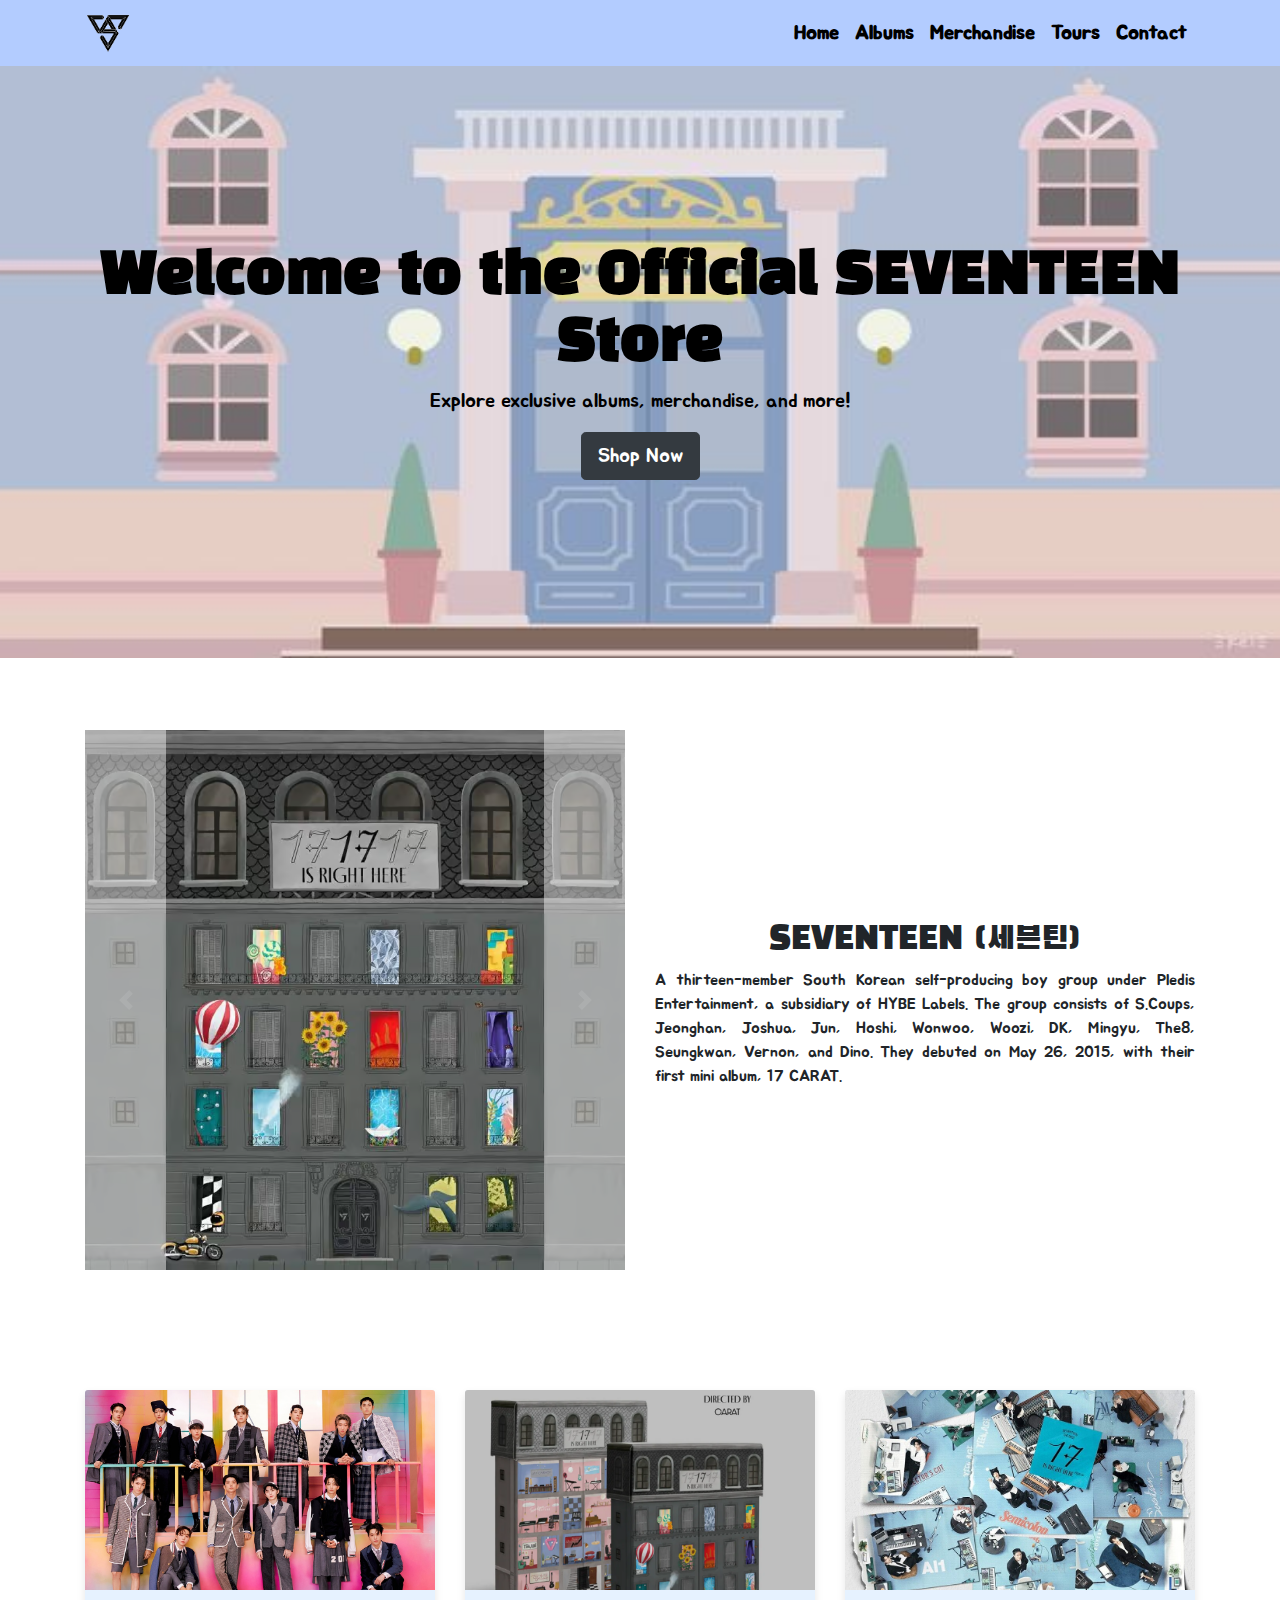
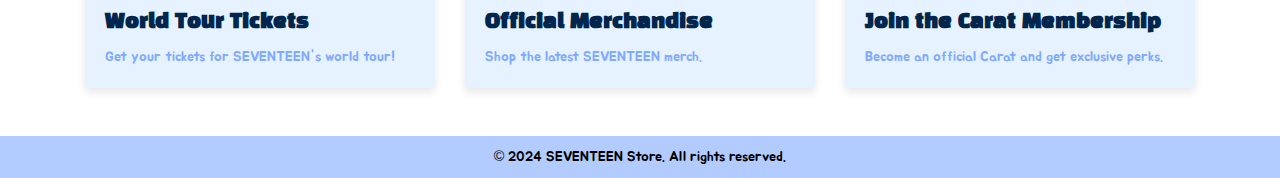
<file: index.html>
<!DOCTYPE html>
<html lang="en">
<head>
    <meta charset="UTF-8">
    <meta name="viewport" content="width=device-width, initial-scale=1.0">
    <title>SEVENTEEN E-commerce</title>
    <!-- Bootstrap CSS -->
    <link href="https://stackpath.bootstrapcdn.com/bootstrap/4.5.2/css/bootstrap.min.css" rel="stylesheet">
    <link href="https://fonts.googleapis.com/css2?family=Black+Han+Sans&family=Jua&display=swap" rel="stylesheet">
    
    <!-- Custom CSS -->
    <link rel="stylesheet" href="index.css">
</head>

<body>
    <!-- Navbar -->
	<nav class="navbar navbar-expand-lg navbar-light">
	    <div class="container">
	        <a class="navbar-brand" href="#">
	            <img src="images/seventeen-logo.png" alt="SEVENTEEN Logo" height="50">
	        </a>
	        <button class="navbar-toggler" type="button" data-toggle="collapse" data-target="#navbarNav" aria-controls="navbarNav" aria-expanded="false" aria-label="Toggle navigation">
	            <span class="navbar-toggler-icon"></span>
	        </button>
	        <div class="collapse navbar-collapse justify-content-end" id="navbarNav">
	            <ul class="navbar-nav">
	                <li class="nav-item">
	                    <a class="nav-link active" href="#">Home</a>
	                </li>
	                <li class="nav-item">
	                    <a class="nav-link active" href="#">Albums</a>
	                </li>
	                <li class="nav-item">
	                    <a class="nav-link active" href="#">Merchandise</a>
	                </li>
	                <li class="nav-item">
	                    <a class="nav-link active" href="#">Tours</a>
	                </li>
	                <li class="nav-item">
	                    <a class="nav-link active" href="#">Contact</a>
	                </li>
	            </ul>
	        </div>
	    </div>
	</nav>


    <!-- Hero Section -->
    <section class="hero-section text-center mb-4">
        <div class="container px-4 py-5">
            <h1 class="display-4 display-5-sm">Welcome to the Official SEVENTEEN Store</h1>
            <p class="lead">Explore exclusive albums, merchandise, and more!</p>
            <a href="#" class="btn btn-dark btn-lg">Shop Now</a>
        </div>
    </section>


    <!-- Carousel -->
    <div class="container py-5">
    	<div class="row">
	    	<div class="col-md-6 col-12 mb-4">
            	<div id="albumCarousel" class="carousel slide" data-bs-ride="carousel">
			        <div class="carousel-inner">
			            <div class="carousel-item active">
			                <img src="images/17_is_right_here.png" class="d-block w-100" alt="SEVENTEEN 17 is Right Here Album">
			            </div>
			            <div class="carousel-item">
			                <img src="images/seventeenth_heaven.png" class="d-block w-100" alt="SEVENTEEN Seventeenth Heaven Album">
			            </div>
			            <div class="carousel-item">
			                <img src="images/always_yours.png" class="d-block w-100" alt="SEVENTEEN Always Yours Album">
			            </div>
			        </div>
			        <button class="carousel-control-prev" href="#albumCarousel" role="button" data-slide="prev">
	            		<span class="carousel-control-prev-icon" aria-hidden="true"></span>
	            		<span class="sr-only">Previous</span>
	        		</button>
	        			<button class="carousel-control-next" href="#albumCarousel" role="button" data-slide="next">
	            		<span class="carousel-control-next-icon" aria-hidden="true"></span>
	            		<span class="sr-only">Next</span>
	        		</button>
			    </div>
			</div>
	        <div class="col-md-6 col-12 d-flex align-items-center">
	            <div class="text-beside-carousel">
	                <h2 class="text-center">SEVENTEEN (세븐틴)</h2>
	                <p class="text-justify">A thirteen-member South Korean self-producing boy group under Pledis Entertainment, a subsidiary of HYBE Labels. The group consists of S.Coups, Jeonghan, Joshua, Jun, Hoshi, Wonwoo, Woozi, DK, Mingyu, The8, Seungkwan, Vernon, and Dino. They debuted on May 26, 2015, with their first mini album, 17 CARAT.</p>
	            </div>
        	</div>
	    </div>
    </div>


    <!-- Cards Section -->
    <div class="container py-5">
        <div class="row row-cols-1 row-cols-md-3 g-4">
            <div class="col">
                <div class="card h-100">
                    <img src="images/tour.png" class="card-img-top" alt="SEVENTEEN World Tour">
                    <div class="card-body">
                        <h5 class="card-title">World Tour Tickets</h5>
                        <p class="card-text">Get your tickets for SEVENTEEN's world tour!</p>
                    </div>
                </div>
            </div>
            <div class="col">
                <div class="card h-100">
                    <img src="images/merch.png" class="card-img-top" alt="SEVENTEEN Merchandise">
                    <div class="card-body">
                        <h5 class="card-title">Official Merchandise</h5>
                        <p class="card-text">Shop the latest SEVENTEEN merch.</p>
                    </div>
                </div>
            </div>
            <div class="col">
                <div class="card h-100">
                    <img src="images/carat.png" class="card-img-top" alt="Carat Membership">
                    <div class="card-body">
                        <h5 class="card-title">Join the Carat Membership</h5>
                        <p class="card-text">Become an official Carat and get exclusive perks.</p>
                    </div>
                </div>
            </div>
        </div>
    </div>


    <!-- Footer -->
    <footer class="text-center text-lg-start">
        <div class="text-center">
            <p class="mb-0">&copy; 2024 SEVENTEEN Store. All rights reserved.</p>
        </div>
    </footer>

    <!-- Bootstrap JS and dependencies -->
    <script src="https://code.jquery.com/jquery-3.5.1.slim.min.js"></script>
    <script src="https://cdn.jsdelivr.net/npm/@popperjs/core@2.9.3/dist/umd/popper.min.js"></script>
    <script src="https://stackpath.bootstrapcdn.com/bootstrap/4.5.2/js/bootstrap.min.js"></script>
    </body>
    </html>

</body>
</html>
</file>
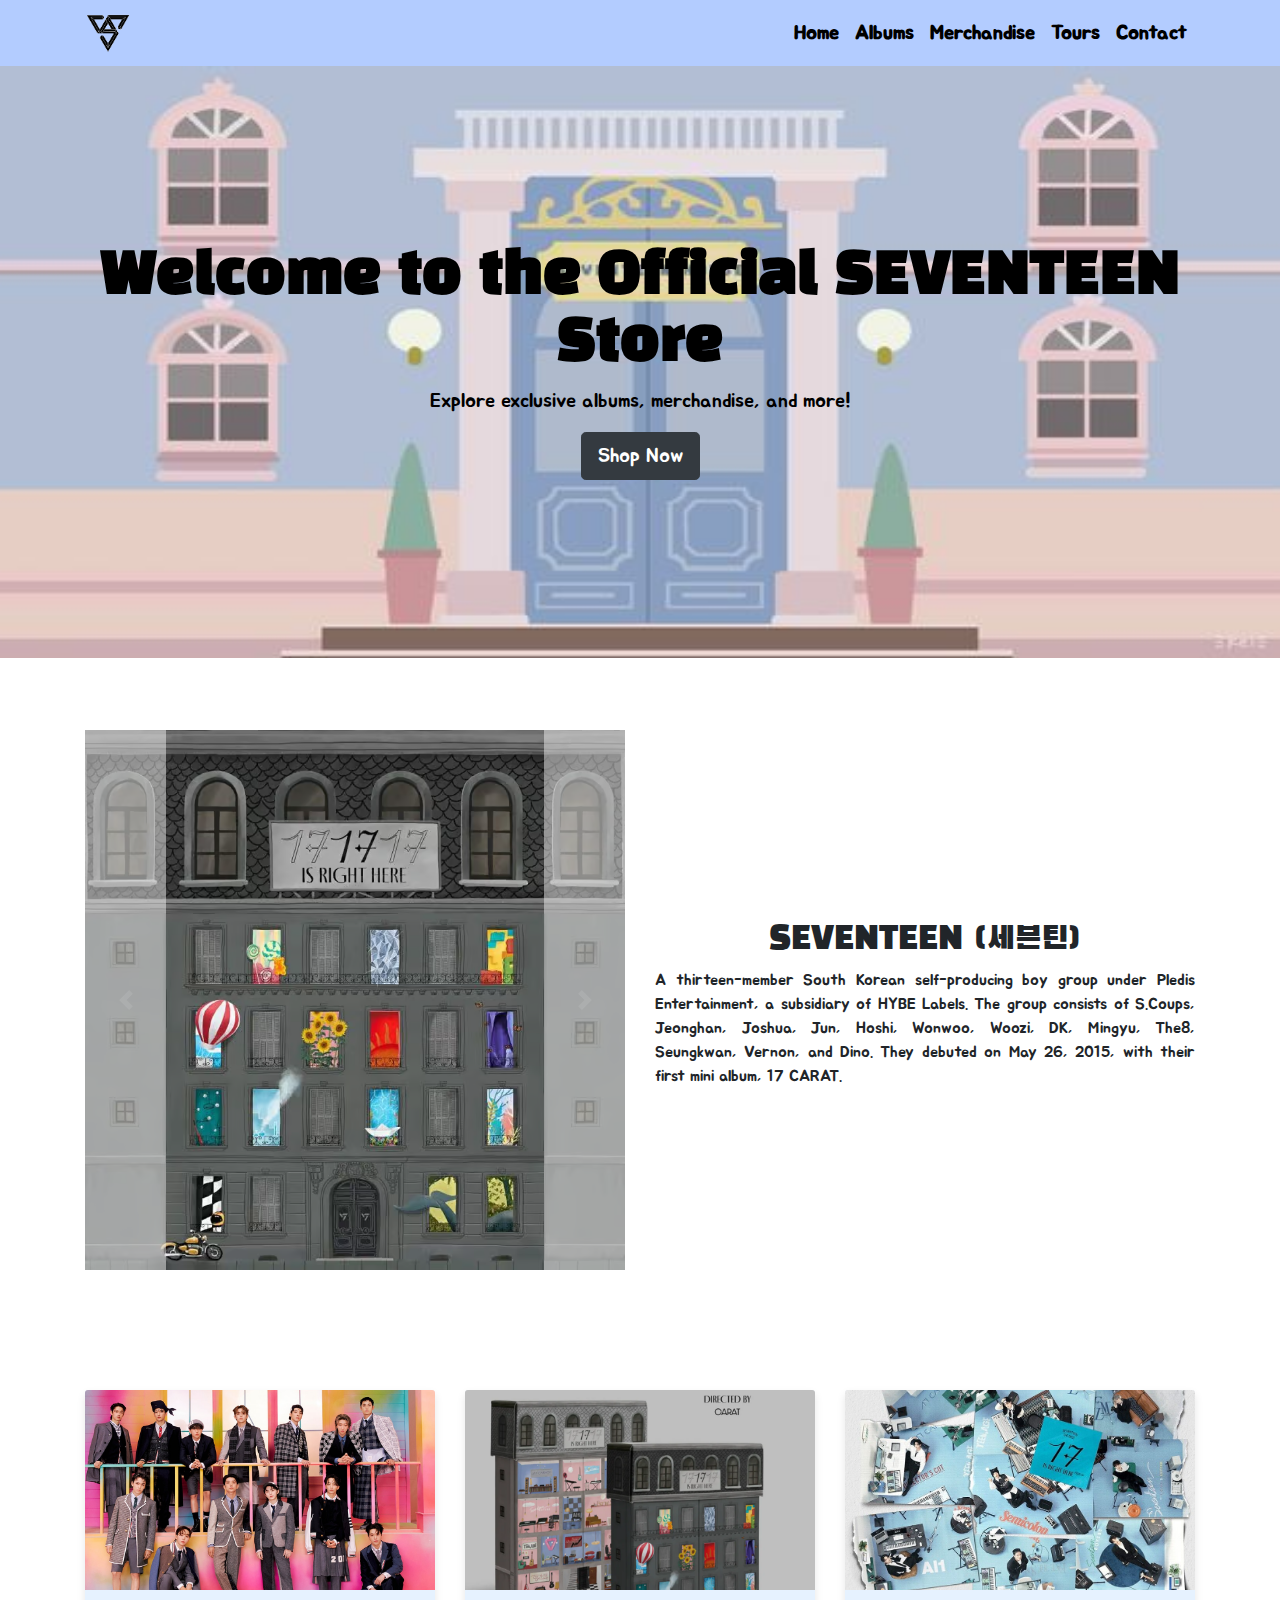
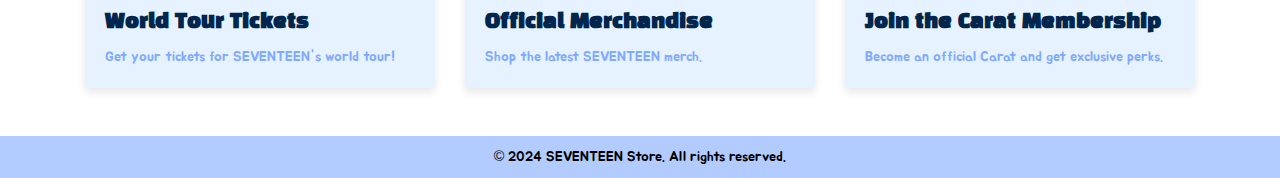
<file: static-app-1.html>
<!DOCTYPE html>
<html lang="en">
<head>
    <meta charset="UTF-8">
    <meta name="viewport" content="width=device-width, initial-scale=1.0">
    <title>SEVENTEEN E-commerce</title>
    <!-- Bootstrap CSS -->
    <link href="https://stackpath.bootstrapcdn.com/bootstrap/4.5.2/css/bootstrap.min.css" rel="stylesheet">
    <link href="https://fonts.googleapis.com/css2?family=Black+Han+Sans&family=Jua&display=swap" rel="stylesheet">
    
    <!-- Custom CSS -->
    <link rel="stylesheet" href="style.css">
</head>

<body>
    <!-- Navbar -->
	<nav class="navbar navbar-expand-lg navbar-light">
	    <div class="container">
	        <a class="navbar-brand" href="#">
	            <img src="images/seventeen-logo.png" alt="SEVENTEEN Logo" height="50">
	        </a>
	        <button class="navbar-toggler" type="button" data-toggle="collapse" data-target="#navbarNav" aria-controls="navbarNav" aria-expanded="false" aria-label="Toggle navigation">
	            <span class="navbar-toggler-icon"></span>
	        </button>
	        <div class="collapse navbar-collapse justify-content-end" id="navbarNav">
	            <ul class="navbar-nav">
	                <li class="nav-item">
	                    <a class="nav-link active" href="#">Home</a>
	                </li>
	                <li class="nav-item">
	                    <a class="nav-link active" href="#">Albums</a>
	                </li>
	                <li class="nav-item">
	                    <a class="nav-link active" href="#">Merchandise</a>
	                </li>
	                <li class="nav-item">
	                    <a class="nav-link active" href="#">Tours</a>
	                </li>
	                <li class="nav-item">
	                    <a class="nav-link active" href="#">Contact</a>
	                </li>
	            </ul>
	        </div>
	    </div>
	</nav>


    <!-- Hero Section -->
    <section class="hero-section text-center mb-4">
        <div class="container px-4 py-5">
            <h1 class="display-4 display-5-sm">Welcome to the Official SEVENTEEN Store</h1>
            <p class="lead">Explore exclusive albums, merchandise, and more!</p>
            <a href="#" class="btn btn-dark btn-lg">Shop Now</a>
        </div>
    </section>


    <!-- Carousel -->
    <div class="container py-5">
    	<div class="row">
	    	<div class="col-md-6 col-12 mb-4">
            	<div id="albumCarousel" class="carousel slide" data-bs-ride="carousel">
			        <div class="carousel-inner">
			            <div class="carousel-item active">
			                <img src="images/17_is_right_here.png" class="d-block w-100" alt="SEVENTEEN 17 is Right Here Album">
			            </div>
			            <div class="carousel-item">
			                <img src="images/seventeenth_heaven.png" class="d-block w-100" alt="SEVENTEEN Seventeenth Heaven Album">
			            </div>
			            <div class="carousel-item">
			                <img src="images/always_yours.png" class="d-block w-100" alt="SEVENTEEN Always Yours Album">
			            </div>
			        </div>
			        <button class="carousel-control-prev" href="#albumCarousel" role="button" data-slide="prev">
	            		<span class="carousel-control-prev-icon" aria-hidden="true"></span>
	            		<span class="sr-only">Previous</span>
	        		</button>
	        			<button class="carousel-control-next" href="#albumCarousel" role="button" data-slide="next">
	            		<span class="carousel-control-next-icon" aria-hidden="true"></span>
	            		<span class="sr-only">Next</span>
	        		</button>
			    </div>
			</div>
	        <div class="col-md-6 col-12 d-flex align-items-center">
	            <div class="text-beside-carousel">
	                <h2 class="text-center">SEVENTEEN (세븐틴)</h2>
	                <p class="text-justify">A thirteen-member South Korean self-producing boy group under Pledis Entertainment, a subsidiary of HYBE Labels. The group consists of S.Coups, Jeonghan, Joshua, Jun, Hoshi, Wonwoo, Woozi, DK, Mingyu, The8, Seungkwan, Vernon, and Dino. They debuted on May 26, 2015, with their first mini album, 17 CARAT.</p>
	            </div>
        	</div>
	    </div>
    </div>


    <!-- Cards Section -->
    <div class="container py-5">
        <div class="row row-cols-1 row-cols-md-3 g-4">
            <div class="col">
                <div class="card h-100">
                    <img src="images/tour.png" class="card-img-top" alt="SEVENTEEN World Tour">
                    <div class="card-body">
                        <h5 class="card-title">World Tour Tickets</h5>
                        <p class="card-text">Get your tickets for SEVENTEEN's world tour!</p>
                    </div>
                </div>
            </div>
            <div class="col">
                <div class="card h-100">
                    <img src="images/merch.png" class="card-img-top" alt="SEVENTEEN Merchandise">
                    <div class="card-body">
                        <h5 class="card-title">Official Merchandise</h5>
                        <p class="card-text">Shop the latest SEVENTEEN merch.</p>
                    </div>
                </div>
            </div>
            <div class="col">
                <div class="card h-100">
                    <img src="images/carat.png" class="card-img-top" alt="Carat Membership">
                    <div class="card-body">
                        <h5 class="card-title">Join the Carat Membership</h5>
                        <p class="card-text">Become an official Carat and get exclusive perks.</p>
                    </div>
                </div>
            </div>
        </div>
    </div>


    <!-- Footer -->
    <footer class="text-center text-lg-start">
        <div class="text-center">
            <p class="mb-0">&copy; 2024 SEVENTEEN Store. All rights reserved.</p>
        </div>
    </footer>

    <!-- Bootstrap JS and dependencies -->
    <script src="https://code.jquery.com/jquery-3.5.1.slim.min.js"></script>
    <script src="https://cdn.jsdelivr.net/npm/@popperjs/core@2.9.3/dist/umd/popper.min.js"></script>
    <script src="https://stackpath.bootstrapcdn.com/bootstrap/4.5.2/js/bootstrap.min.js"></script>
    </body>
    </html>

</body>
</html>
</file>
<file: index.css>
h1, h2, h3, h4, h5, h6, .navbar-brand {
    font-family: 'Black Han Sans', sans-serif;
}

body, .nav-link, p, li, button, input, textarea, .btn {
    font-family: 'Jua', sans-serif;
}

.navbar {
	background-color: #b3ccff !important;
}

.nav-link {
	font-size: 20px;
	font-weight: bold;
	color: black !important;
}

.nav-link:hover {
    color: #9999ff !important;
}

.navbar-brand img {
    height: 40px;
}

.hero-section {
	background-image: url('images/seventeen-bg.png');
	background-size: 100% 100%;
	background-repeat: no-repeat;
    color: black;
    padding: 130px 0;
    position: relative;
    background-position: center;
}

.display-4{
	font-weight: bold;
}

.carousel-control-prev,
.carousel-control-next {
    padding: 0px;
    border: 0px;
}

.card {
    background-color: #e6f2ff;
    border: none;
    box-shadow: 0 4px 8px rgba(0, 0, 0, 0.1);
}

.card-img-top {
    height: 200px;
    object-fit: cover;
}

.card-title {
    font-weight: 700;
    color: #00264d;
}

.card-text {
    font-size: 0.9rem;
    color: #80aaff;
}

.card:hover {
    transform: translateY(-5px);
    box-shadow: 0 6px 12px rgba(0, 0, 0, 0.15);
    transition: all 0.3s ease;
}

footer {
    background-color: #b3ccff;
    color: black;
    padding: 10px 0;
}

footer p {
    margin: 0;
    font-size: 0.9rem;
}
</file>
<file: style.css>
h1, h2, h3, h4, h5, h6, .navbar-brand {
    font-family: 'Black Han Sans', sans-serif;
}

body, .nav-link, p, li, button, input, textarea, .btn {
    font-family: 'Jua', sans-serif;
}

.navbar {
	background-color: #b3ccff !important;
}

.nav-link {
	font-size: 20px;
	font-weight: bold;
	color: black !important;
}

.nav-link:hover {
    color: #9999ff !important;
}

.navbar-brand img {
    height: 40px;
}

.hero-section {
	background-image: url('images/seventeen-bg.png');
	background-size: 100% 100%;
	background-repeat: no-repeat;
    color: black;
    padding: 130px 0;
    position: relative;
    background-position: center;
}

.display-4{
	font-weight: bold;
}

.carousel-control-prev,
.carousel-control-next {
    padding: 0px;
    border: 0px;
}

.card {
    background-color: #e6f2ff;
    border: none;
    box-shadow: 0 4px 8px rgba(0, 0, 0, 0.1);
}

.card-img-top {
    height: 200px;
    object-fit: cover;
}

.card-title {
    font-weight: 700;
    color: #00264d;
}

.card-text {
    font-size: 0.9rem;
    color: #80aaff;
}

.card:hover {
    transform: translateY(-5px);
    box-shadow: 0 6px 12px rgba(0, 0, 0, 0.15);
    transition: all 0.3s ease;
}

footer {
    background-color: #b3ccff;
    color: black;
    padding: 10px 0;
}

footer p {
    margin: 0;
    font-size: 0.9rem;
}
</file>
